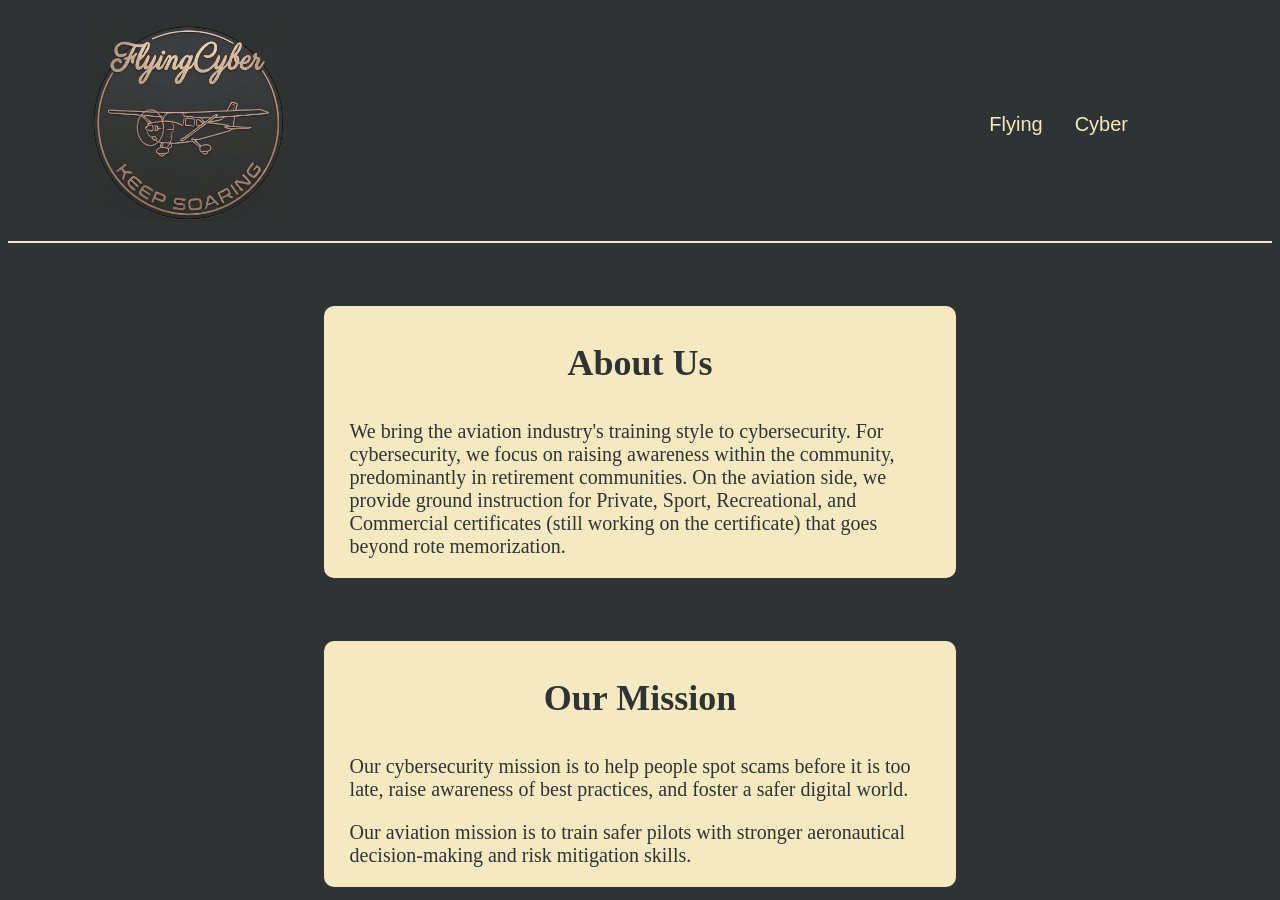
<file: index.html>
<!-- v0.2.31 2026 07 13 -->
<!DOCTYPE html>
<html lang="en">

	<head>
		<meta charset="UTF-8">
		<meta name="viewport" content="width=device-width, initial-scale=1.0">
		<title>Flying Cyber</title>
		<link rel="stylesheet" href="stylesheets/index.css">
	</head>

	<body>
		<article id="page">
			<header>

				<div class="container">
					<div id="navbar"></div>
					
				</div>

			</header>

			<section class="section-content">

				<div class="content-container">

					<h1 class="content-title">
						About Us
					</h1>

					<p class="content">
						We bring the aviation industry's training style to cybersecurity. For cybersecurity, we focus on raising awareness within the community, predominantly in retirement communities. On the aviation side, we provide ground instruction for Private, Sport, Recreational, and Commercial certificates (still working on the certificate) that goes beyond rote memorization.
					</p>
					
				</div>

			</section>

			<section class="section-content">

				<div class="content-container">

					<h1 class="content-title">
						Our Mission
					</h1>

					<p class="content">
						Our cybersecurity mission is to help people spot scams before it is too late, raise awareness of best practices, and foster a safer digital world.
					</p>
					<p class="content">
						Our aviation mission is to train safer pilots with stronger aeronautical decision-making and risk mitigation skills. 
					</p>

				</div>

			</section>

		</article>

		<script src="scripts/navbar.js"></script>

	</body>

</html>
</file>
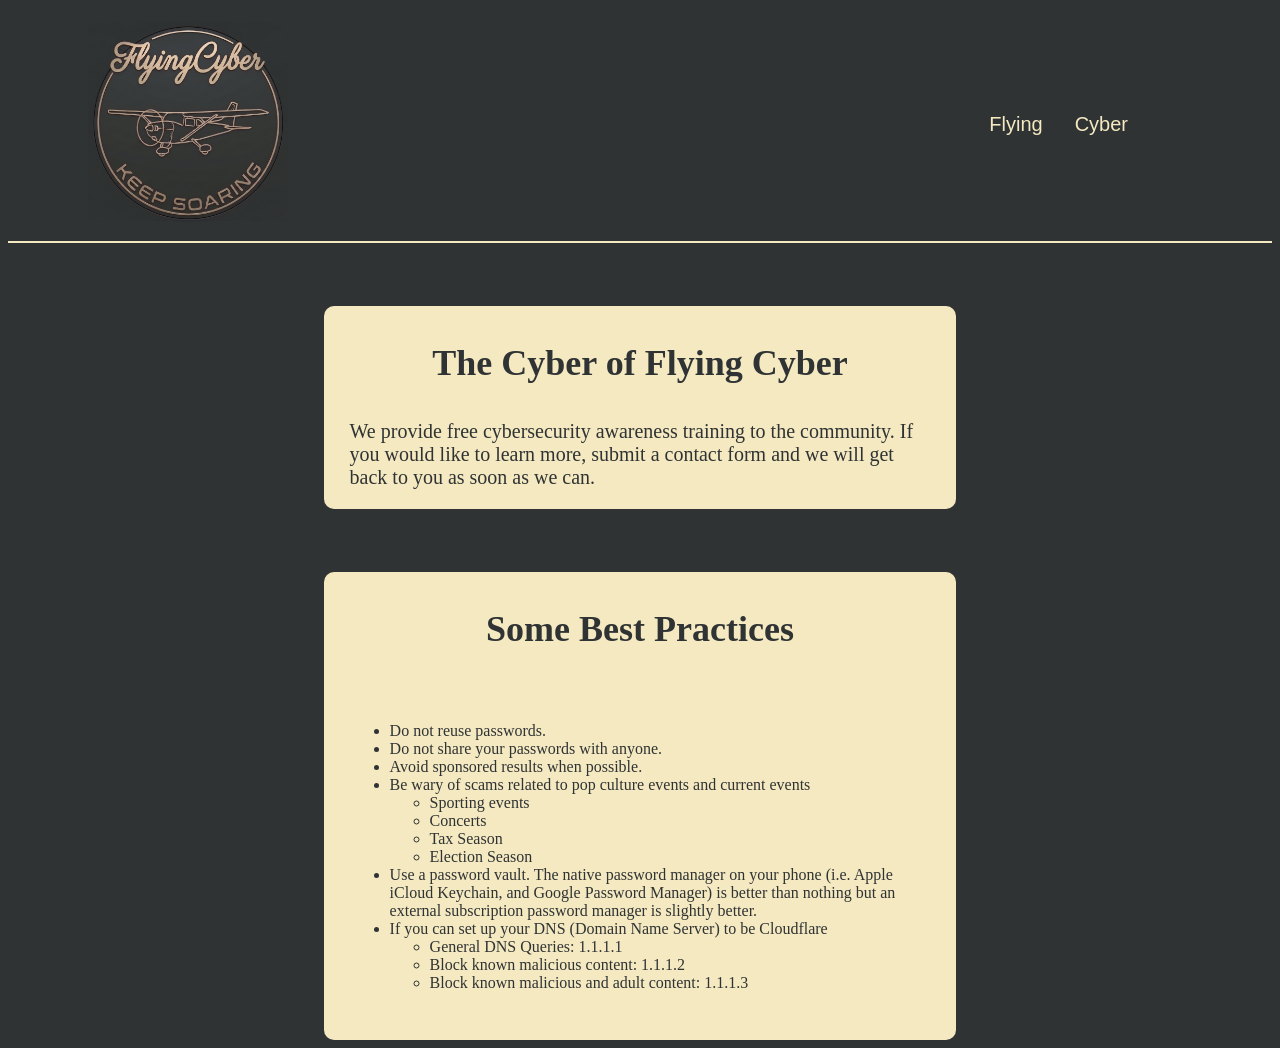
<file: cyberpages/cyber.html>
<!-- v0.2.31 2026 07 13 -->
<!DOCTYPE html>
<html lang="en">

	<head>
		<meta charset="UTF-8">
		<meta name="viewport" content="width=device-width, initial-scale=1.0">
		<title>Cyber</title>
		<link rel="stylesheet" href="../stylesheets/index.css">
	</head>

	<body>
		<article id="page">
			<header>

				<div class="container">
					<div id="navbar"></div>
				</div>

			</header>

			<section class="section-content">

				<div class="content-container">

					<h1 class="content-title">
						The Cyber of Flying Cyber
					</h1>
					
					<p class="content">
						We provide free cybersecurity awareness training to the community. If you would like to learn more, submit a contact form and we will get back to you as soon as we can.
					</p>

				</div>

			</section>

			<section class="section-content">

				<div class="content-container">

					<h1 class="content-title">
						Some Best Practices
					</h1>

					<p class="content">
						<ul>
							<li>Do not reuse passwords.</li>
							<li>Do not share your passwords with anyone.</li>
							<li>Avoid sponsored results when possible.</li>
							<li>Be wary of scams related to pop culture events and current events
								<ul>
									<li>Sporting events</li>
									<li>Concerts</li>
									<li>Tax Season</li>
									<li>Election Season</li>
								</ul>
							</li>
							<li>Use a password vault. The native password manager on your phone &lpar;i.e. Apple iCloud Keychain, and Google Password Manager&rpar; is better than nothing but an external subscription password manager is slightly better.</li>
							<li>If you can set up your DNS &lpar;Domain Name Server&rpar; to be Cloudflare
								<ul>
									<li>General DNS Queries: 1.1.1.1</li>
									<li>Block known malicious content: 1.1.1.2</li>
									<li>Block known malicious and adult content: 1.1.1.3</li>
								</ul>
							</li>
						</ul>
					</p>
				</div>
			</section>

		</article>

		<script src="../scripts/navbar.js"></script>

	</body>

</html>
</file>
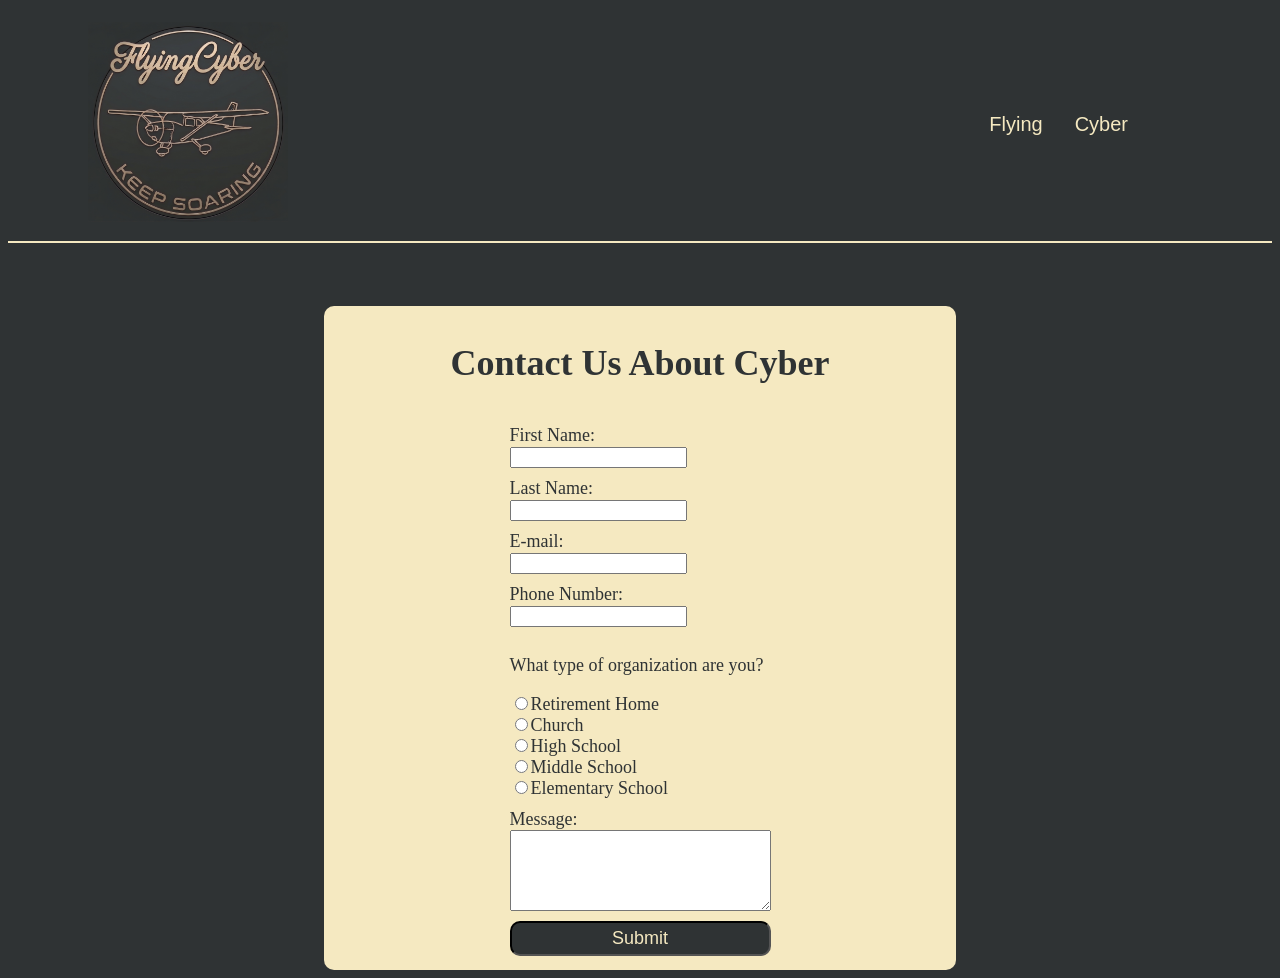
<file: cyberpages/cyberContact.html>
<!-- v0.2.31 2026 07 13 -->
<!DOCTYPE html>
<html lang="en">

	<head>
		<meta charset="UTF-8">
		<meta name="viewport" content="width=device-width, initial-scale=1.0">
		<title>Cyber Contact</title>
		<link rel="stylesheet" href="../stylesheets/index.css">
	</head>

	<body>
		<article id="page">
			<header>

				<div class="container">
					<div id="navbar"></div>
					
				</div>

			</header>

			<section class="section-content">

				<div class="content-container">

					<h1 class="content-title">
						Contact Us About Cyber
					</h1>

					<form id="cyber-contact-form">
						
						<div class="cyber-contact-form-element">
							<label for="first-name">First Name:</label><br>
							<input type="text" id="first-name" name="entry.680741528" required>
						</div>
						<div class="cyber-contact-form-element">
							<label for="last-name">Last Name:</label><br>
							<input type="text" id="last-name" name="entry.827147269" required>
						</div>
						<div class="cyber-contact-form-element">
							<label for="e-mail">E-mail:</label><br>
							<input type="email" id="e-mail" name="entry.1568768754" required>
						</div>
						<div class="cyber-contact-form-element">
							<label for="phone">Phone Number:</label><br>
							<input type="tel" id="phone" name="entry.2131087287">
						</div>
						<div class="cyber-contact-form-element">
							<p class="org">What type of organization are you?</p>
							<label>
								<input type="radio" name="entry.2145183" value="Retirement Home" required>Retirement Home
							</label><br>
							<label>
								<input type="radio" name="entry.2145183" value="Church">Church
							</label><br>
							<label>
								<input type="radio" name="entry.2145183" value="High School">High School
							</label><br>
							<label>
								<input type="radio" name="entry.2145183" value="Middle School">Middle School
							</label><br>
							<label>
								<input type="radio" name="entry.2145183" value="Elementary School">Elementary School
							</label>
						</div>
						<div class="cyber-contact-form-element">
							<label for="message">Message:</label> <br>
							<textarea id="message" name="entry.1103228302" rows="5" cols="30"></textarea>
						</div>

						<button type="submit" id="cyber-submit" class="cyber-contact-form-element">Submit</button>

					</form>
					<div id="successMessage" style="display:none; color: green; font-weight: bold;">
    					Thank you! Your response has been recorded directly to our database.
					</div>

				</div>

			</section>

		</article>

		<script src="../scripts/navbar.js"></script>
		<script src="../scripts/cyberForm.js"></script>

	</body>

</html>
</file>
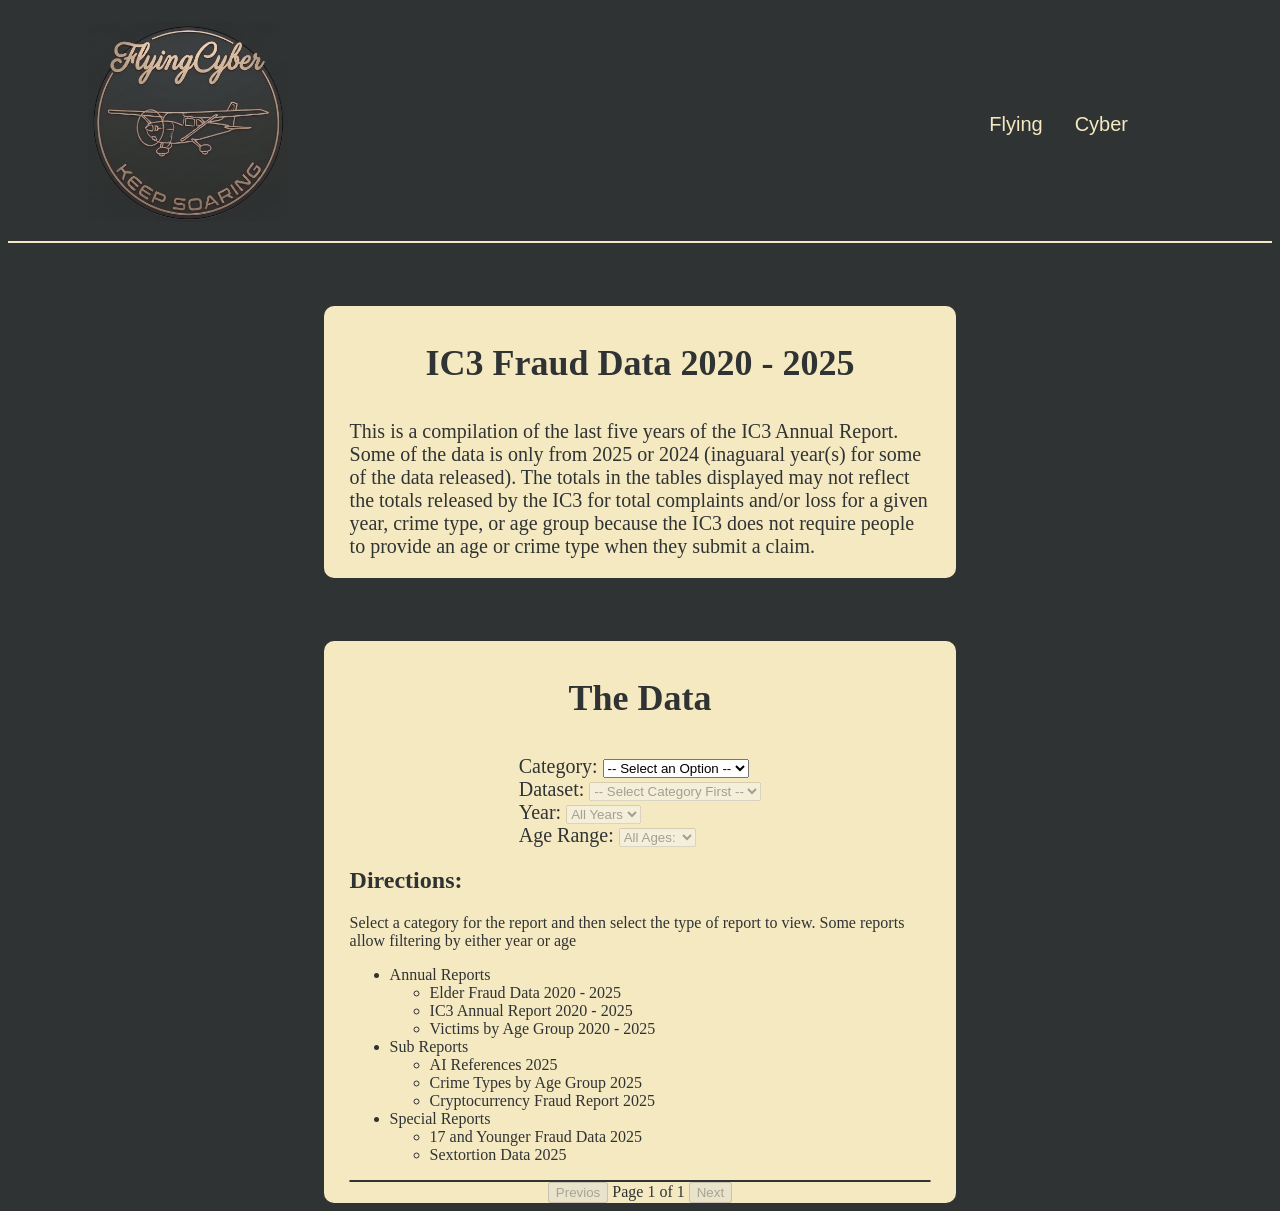
<file: cyberpages/ic3.html>
<!-- v0.3.0 2026 08 07 -->
<!DOCTYPE html>
<html lang="en">

	<head>
		<meta charset="UTF-8">
		<meta name="viewport" content="width=device-width, initial-scale=1.0">
		<title>IC3 Fraud Data</title>
		<link rel="stylesheet" href="../stylesheets/index.css">
	</head>

	<body>
		<article id="page">
			<header>

				<div class="container">
					<div id="navbar"></div>
				</div>

			</header>

			<section class="section-content">

				<div class="content-container">

					<h1 class="content-title">
						IC3 Fraud Data 2020 - 2025
					</h1>
					
					<p class="content">
                        This is a compilation of the last five years of the IC3 Annual Report. Some of the data is only from 2025 or 2024 (inaguaral year(s) for some of the data released). The totals in the tables displayed may not reflect the totals released by the IC3 for total complaints and/or loss for a given year, crime type, or age group because the IC3 does not require people to provide an age or crime type when they submit a claim.
					</p>

				</div>

			</section>

			<section class="section-content" id="ic3">

				<div class="content-container">
                    <h1 class="content-title">
                        The Data
                    </h1>
                
                    <div class="form">
                    
                        <form class="ic3 content" id="ic3">
                            <div class="ic3-form-group">
                                <label for="primary-select">Category:</label>
                                <select name="category" id="primary-select">
                                    <option value="">-- Select an Option --</option>
                                    <option value="all">Annual Reports</option>
                                    <option value="subReports">Sub Reports</option>
                                    <option value="special">Special Reports</option>
                                </select>
                            </div>
                    
                            <div class="ic3-form-group">
                                <label for="child-select">Dataset:</label>
                                <select id="child-select" disabled>
                                    <option value="">-- Select Category First --</option>
                                </select>
                            </div>
                    
                            <div class="ic3-form-group">
                                <label for="year-select">Year:</label>
                                <select id="year-select" disabled>
                                    <option value="">All Years</option>
                                </select>
                            </div>
                    
                            <div class="ic3-form-group">
                                <label for="age-select">Age Range:</label>
                                <select id="age-select" disabled>
                                    <option value="">All Ages:</option>
                                    <option value="Under 20">Under 20</option>
                                    <option value="20-29">20-29</option>
                                    <option value="30-39">30-39</option>
                                    <option value="40-49">40-49</option>
                                    <option value="50-59">50-59</option>
                                    <option value="60+">60+</option>
                                </select>
                            </div>
                        </form>
                    </div>
                    <div class="directions">
                        <h2>Directions:</h2>
                        <p>Select a category for the report and then select the type of report to view. Some reports allow filtering by either year or age</p>
                    
                        <ul class="directions">
                            <li>Annual Reports
                                <ul>
                                    <li>Elder Fraud Data 2020 - 2025</li>
                                    <li>IC3 Annual Report 2020 - 2025</li>
                                    <li>Victims by Age Group 2020 - 2025</li>
                                </ul>
                            </li>
                            <li>Sub Reports
                                <ul>
                                    <li>AI References 2025</li>
                                    <li>Crime Types by Age Group 2025</li>
                                    <li>Cryptocurrency Fraud Report 2025</li>
                                </ul>
                            </li>
                            <li>Special Reports
                                <ul>
                                    <li>17 and Younger Fraud Data 2025</li>
                                    <li>Sextortion Data 2025</li>
                                </ul>
                            </li>
                        </ul>
                    </div>

                    <div class="table-scroll-container">
                        <table id="ic3-data-table">
                            <thead id="table-head">
                                <!-- elements dynamically added with JS -->
                            </thead>
                            <tbody id="table-body">
                                <!-- elements dynamically added with JS -->
                            </tbody>
                        </table>
                    </div>

                    <div class="pagination-nav">
                        <button id="prev-page-btn" disabled>Previos</button>
                        <span id="page-indicator">Page 1 of 1</span>
                        <button id="next-page-btn" disabled>Next</button>
                    </div>

                </div>
                
			</section>

		</article>

		<script src="../scripts/navbar.js"></script>
        <script src="../scripts/ic3.js"></script>

	</body>

</html>
</file>
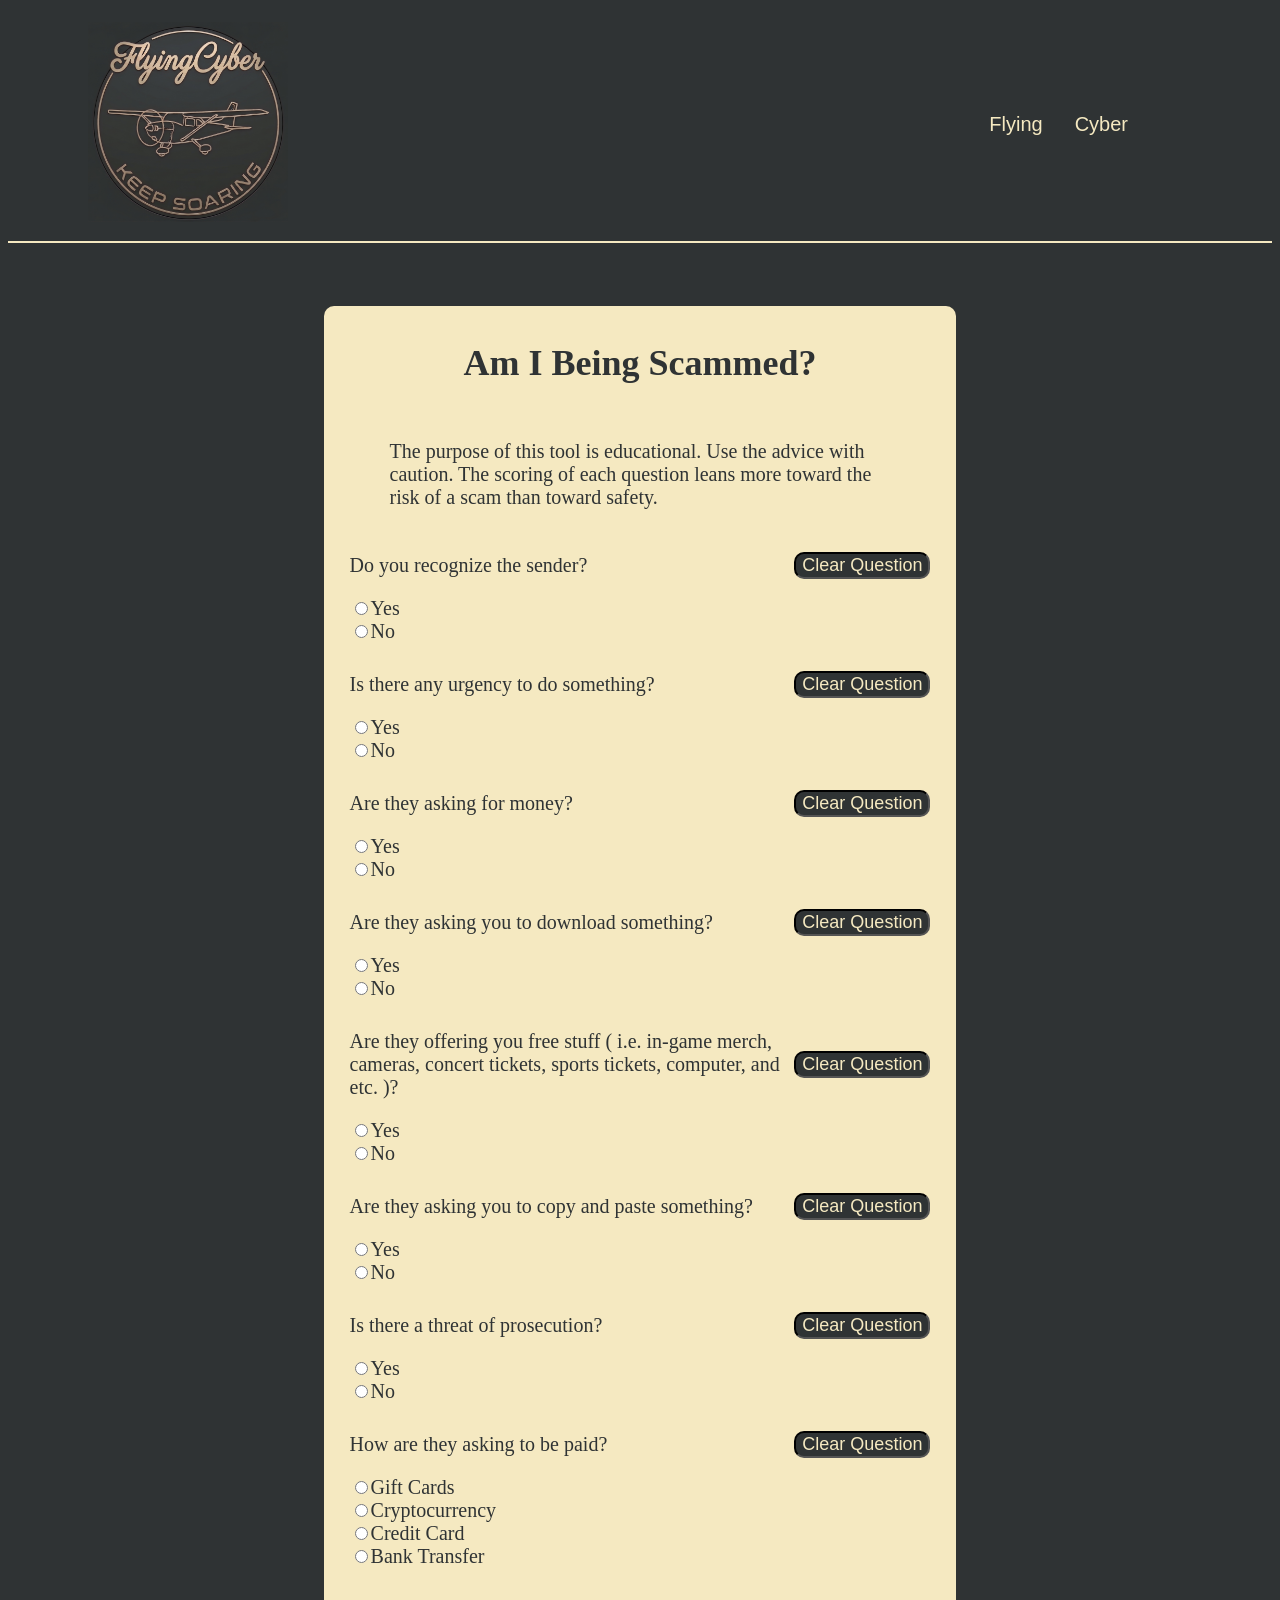
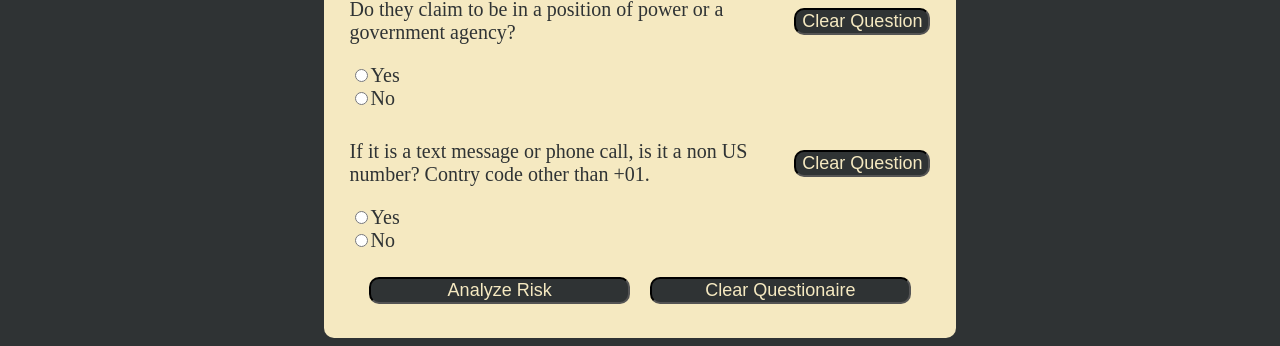
<file: cyberpages/phish.html>
<!-- v0.2.31 2026 07 13 -->
<!DOCTYPE html>
<html lang="en">

	<head>
		<meta charset="UTF-8">
		<meta name="viewport" content="width=device-width, initial-scale=1.0">
		<title>Am I Being Scammed?</title>
		<link rel="stylesheet" href="../stylesheets/index.css">
	</head>

	<body>
		<article id="page">
			<header>

				<div class="container">
					<div id="navbar"></div>
					
				</div>

			</header>

			<section class="section-content">

				<div class="content-container">

					<h1 class="content-title">
						Am I Being Scammed?
					</h1>

					<p class="phish-disclaimer">
						The purpose of this tool is educational. Use the advice with caution. The scoring of each question leans more toward the risk of a scam than toward safety.
					</p>

					<form id="phish-form">
						<div class="phish-form-element">
							<div class="phish-form-q-header">
								<p>Do you recognize the sender?</p>
								<button type="button" class="clear-q" data-clear="sender">Clear Question</button>
							</div>
							<div class="answer"><input type="radio" value="yes" name="sender">Yes</div>
							<div class="answer"><input type="radio" value="no" name="sender">No</div>
						</div>
						<div class="phish-form-element">
							<div class="phish-form-q-header">
								<p>Is there any urgency to do something?</p>
								<button type="button" class="clear-q" data-clear="urgency">Clear Question</button>
							</div>
							<div class="answer"><input type="radio" value="yes" name="urgency">Yes</div>
							<div class="answer"><input type="radio" value="no" name="urgency">No</div>
						</div>
						<div class="phish-form-element">
							<div class="phish-form-q-header">
								<p>Are they asking for money?</p>
								<button type="button" class="clear-q" data-clear="money">Clear Question</button>
							</div>
							<div class="answer"><input type="radio" value="yes" name="money">Yes</div>
							<div class="answer"><input type="radio" value="no" name="money">No</div>
						</div>
						<div class="phish-form-element">
							<div class="phish-form-q-header">
								<p>Are they asking you to download something?</p>
								<button type="button" class="clear-q" data-clear="download">Clear Question</button>
							</div>
							<div class="answer"><input type="radio" value="yes" name="download">Yes</div>
							<div class="answer"><input type="radio" value="no" name="download">No</div>
						</div>
						<div class="phish-form-element">
							<div class="phish-form-q-header">
								<p>Are they offering you free stuff &lpar; i.e. in-game merch, cameras, concert tickets, sports tickets, computer, and etc. &rpar;?</p>
								<button type="button" class="clear-q" data-clear="free">Clear Question</button>
							</div>
							<div class="answer"><input type="radio" value="yes" name="free">Yes</div>
							<div class="answer"><input type="radio" value="no" name="free">No</div>
						</div>
						<div class="phish-form-element">
							<div class="phish-form-q-header">
								<p>Are they asking you to copy and paste something?</p>
								<button type="button" class="clear-q" data-clear="cp">Clear Question</button>
							</div>
							<div class="answer"><input type="radio" value="yes" name="cp">Yes</div>
							<div class="answer"><input type="radio" value="no" name="cp">No</div>
						</div>
						<div class="phish-form-element">
							<div class="phish-form-q-header">
								<p>Is there a threat of prosecution?</p>
								<button type="button" class="clear-q" data-clear="prosecution">Clear Question</button>
							</div>
							<div class="answer"><input type="radio" value="yes" name="prosecution">Yes</div>
							<div class="answer"><input type="radio" value="no" name="prosecution">No</div>
						</div>
						<div class="phish-form-element">
							<div class="phish-form-q-header">
								<p>How are they asking to be paid?</p>
								<button type="button" class="clear-q" data-clear="payment">Clear Question</button>
							</div>
							<div class="answer"><input type="radio" value="giftcards" name="payment">Gift Cards</div>
							<div class="answer"><input type="radio" value="crypto" name="payment">Cryptocurrency</div>
							<div class="answer"><input type="radio" value="creditcard" name="payment">Credit Card</div>
							<div class="answer"><input type="radio" value="bank" name="payment">Bank Transfer</div>
						</div>
						<div class="phish-form-element">
							<div class="phish-form-q-header">
								<p>Do they claim to be in a position of power or a government agency?</p>
								<button type="button" class="clear-q" data-clear="power">Clear Question</button>
							</div>
							<div class="answer"><input type="radio" value="yes" name="power">Yes</div>
							<div class="answer"><input type="radio" value="no" name="power">No</div>
						</div>
						<div class="phish-form-element">
							<div class="phish-form-q-header">
								<p>If it is a text message or phone call, is it a non US number? Contry code other than &plus;01.</p>
								<button type="button" class="clear-q" data-clear="number">Clear Question</button>
							</div>
							<div class="answer"><input type="radio" value="yes" name="number">Yes</div>
							<div class="answer"><input type="radio" value="no" name="number">No</div>
						</div>

						<div class="button-container">
							<button type="button" id="phish-submit" class="phish-form-button">Analyze Risk</button>
							<button class="phish-form-button" id="reset-btn" type="reset">Clear Questionaire</button>
						</div>

					</form>

				</div>

				<div id="phish-modal" class="modal-overlay">
					<div class="modal-box">
						<button id="close-modal" class="close-btn">&times;</button>
						<div id="modal-body">
							<h2 id="verdict-title"></h2>
							<p id="verdict-advice"></p>
						</div>
					</div>
				</div>

			</section>

		</article>

		<script src="../scripts/navbar.js"></script>
		<script src="../scripts/phish.js"></script>

	</body>

</html>
</file>
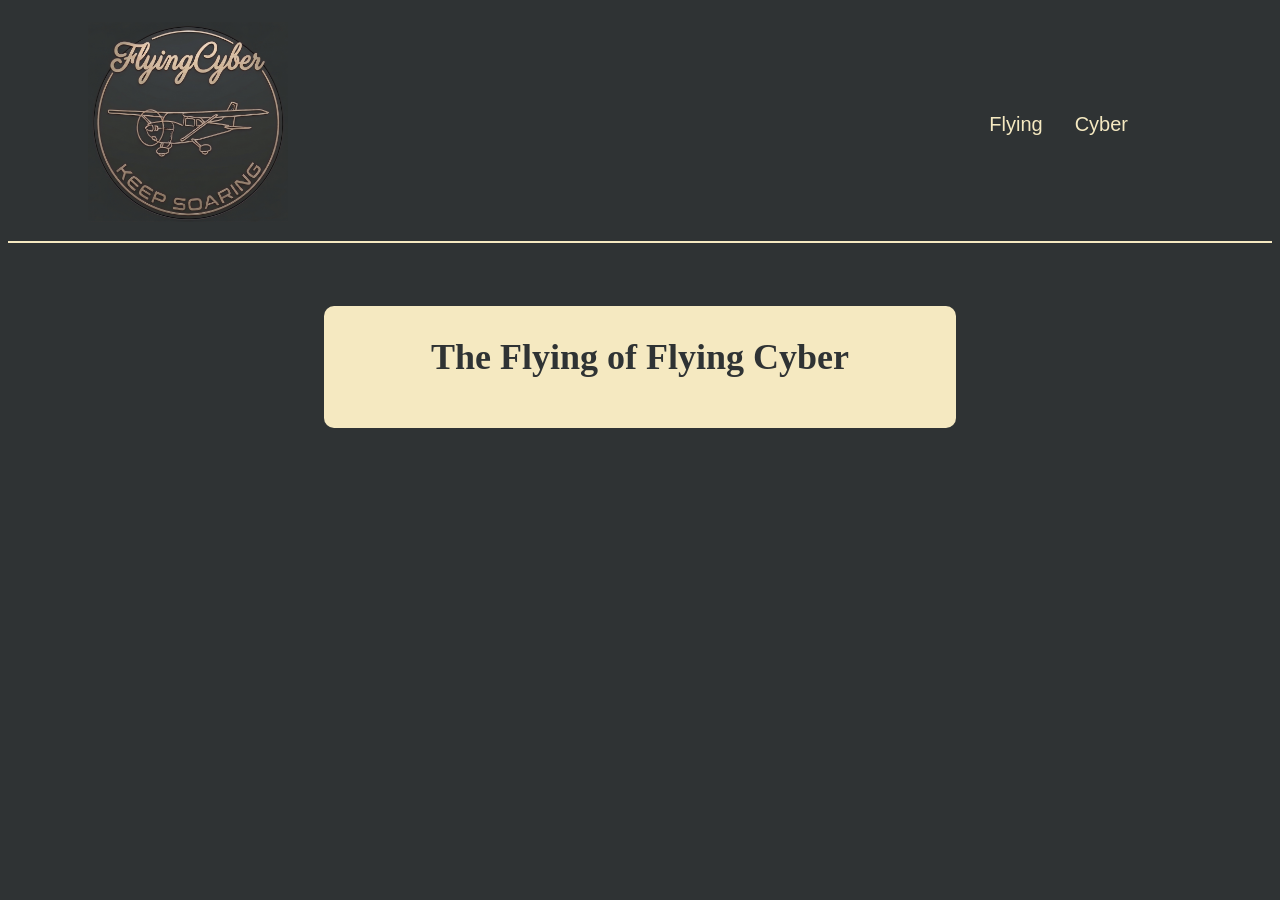
<file: flyingpages/flying.html>
<!-- v0.2.31 2026 07 13 -->
<!DOCTYPE html>
<html lang="en">

	<head>
		<meta charset="UTF-8">
		<meta name="viewport" content="width=device-width, initial-scale=1.0">
		<title>Flying</title>
		<link rel="stylesheet" href="../stylesheets/index.css">
	</head>

	<body>
		<article id="page">
			<header>

				<div class="container">
					<div id="navbar"></div>
				</div>

			</header>

			<section class="section-content">

				<!-- <h1 class="flying"> 
					Flying
				</h1> -->

				<div class="content-container">

					<h2 class="content-title">
						The Flying of Flying Cyber
					</h2>
					
					<p class="content">
						
					</p>

				</div>

			</section>

		</article>

		<script src="../scripts/navbar.js"></script>

	</body>

</html>
</file>
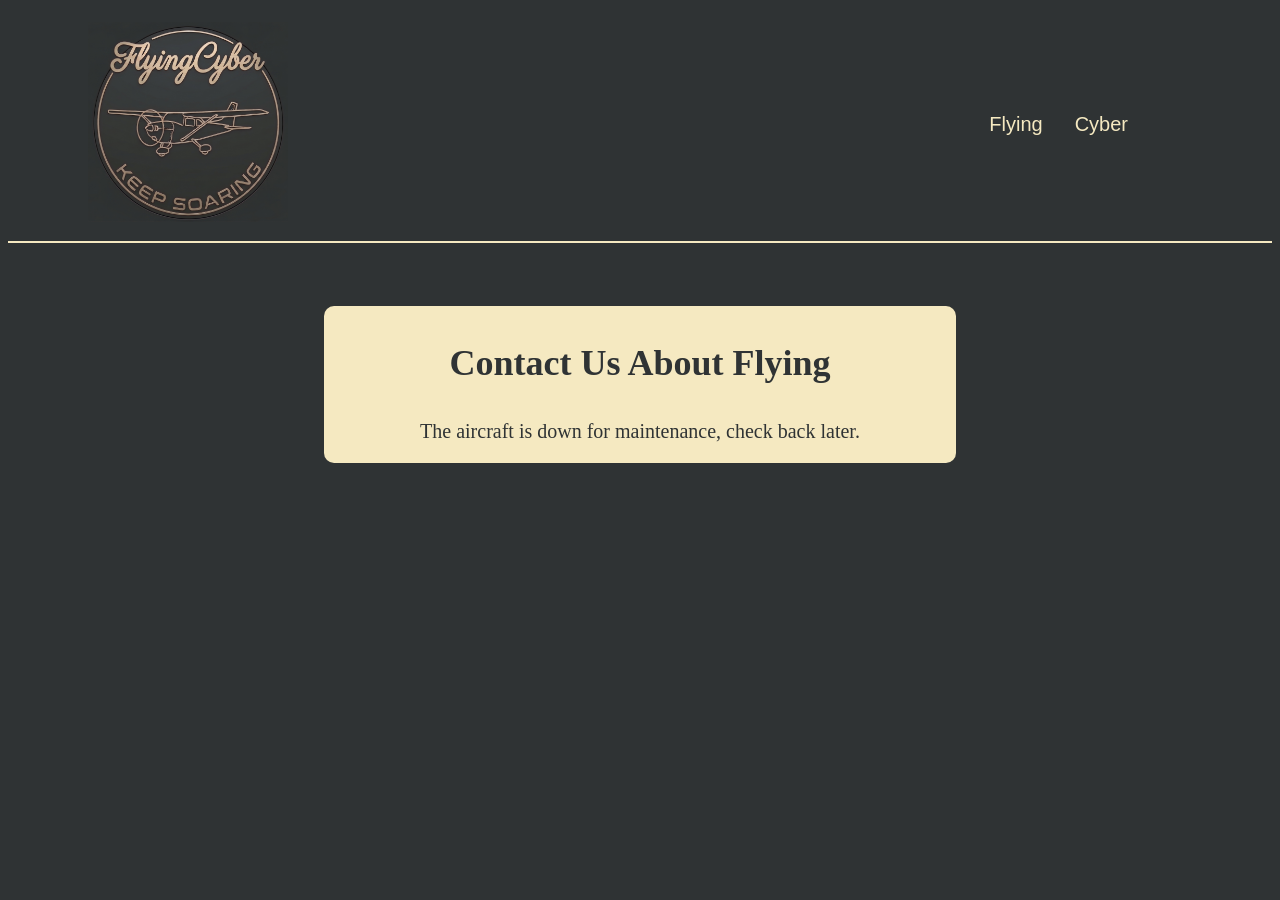
<file: flyingpages/flyingContact.html>
<!-- v0.2.31 2026 07 13 -->
<!DOCTYPE html>
<html lang="en">

	<head>
		<meta charset="UTF-8">
		<meta name="viewport" content="width=device-width, initial-scale=1.0">
		<title>Flying Contact</title>
		<link rel="stylesheet" href="../stylesheets/index.css">
	</head>

	<body>
		<article id="page">
			<header>

				<div class="container">
					<div id="navbar"></div>
				</div>

			</header>

			<section class="section-content">

				<div class="content-container">

					<h1 class="content-title">
						Contact Us About Flying
					</h1>
					
					<p class="content">
						The aircraft is down for maintenance, check back later.
					</p>

				</div>

		</article>

		<script src="../scripts/navbar.js"></script>

	</body>

</html>
</file>
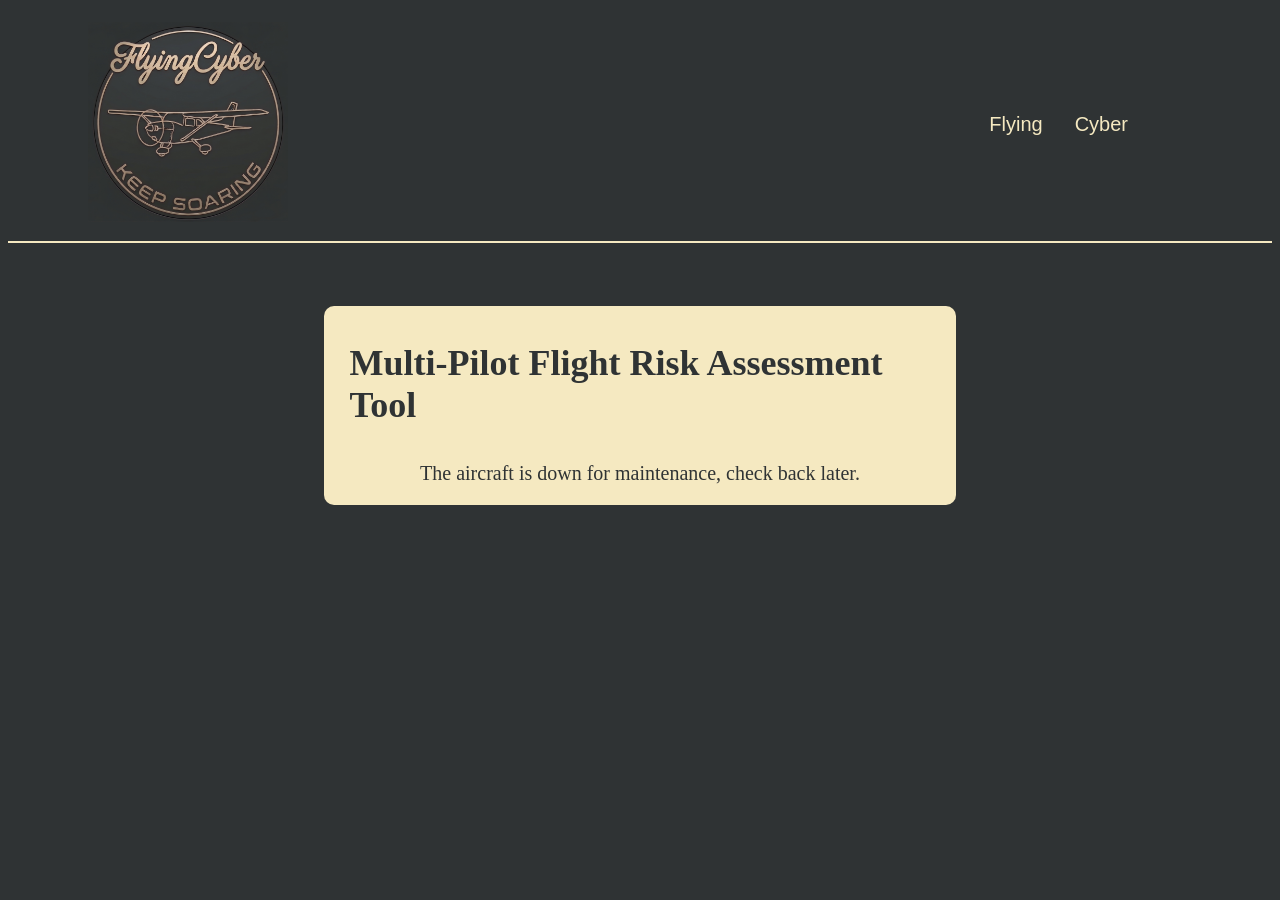
<file: flyingpages/mpfrat.html>
<!-- v0.2.31 2026 07 13 -->
<!DOCTYPE html>
<html lang="en">

	<head>
		<meta charset="UTF-8">
		<meta name="viewport" content="width=device-width, initial-scale=1.0">
		<title>Multi-Pilot F.R.A.T.</title>
		<link rel="stylesheet" href="../stylesheets/index.css">
	</head>

	<body>
		<article id="page">
			<header>

				<div class="container">
					<div id="navbar"></div>
				</div>

			</header>

			<section class="section-content">

				<div class="content-container">

					<h1 class="content-title">
						Multi-Pilot Flight Risk Assessment Tool
					</h1>
					
					<p class="content">
						The aircraft is down for maintenance, check back later.
					</p>

				</div>

		</article>

		<script src="../scripts/navbar.js"></script>

	</body>

</html>
</file>
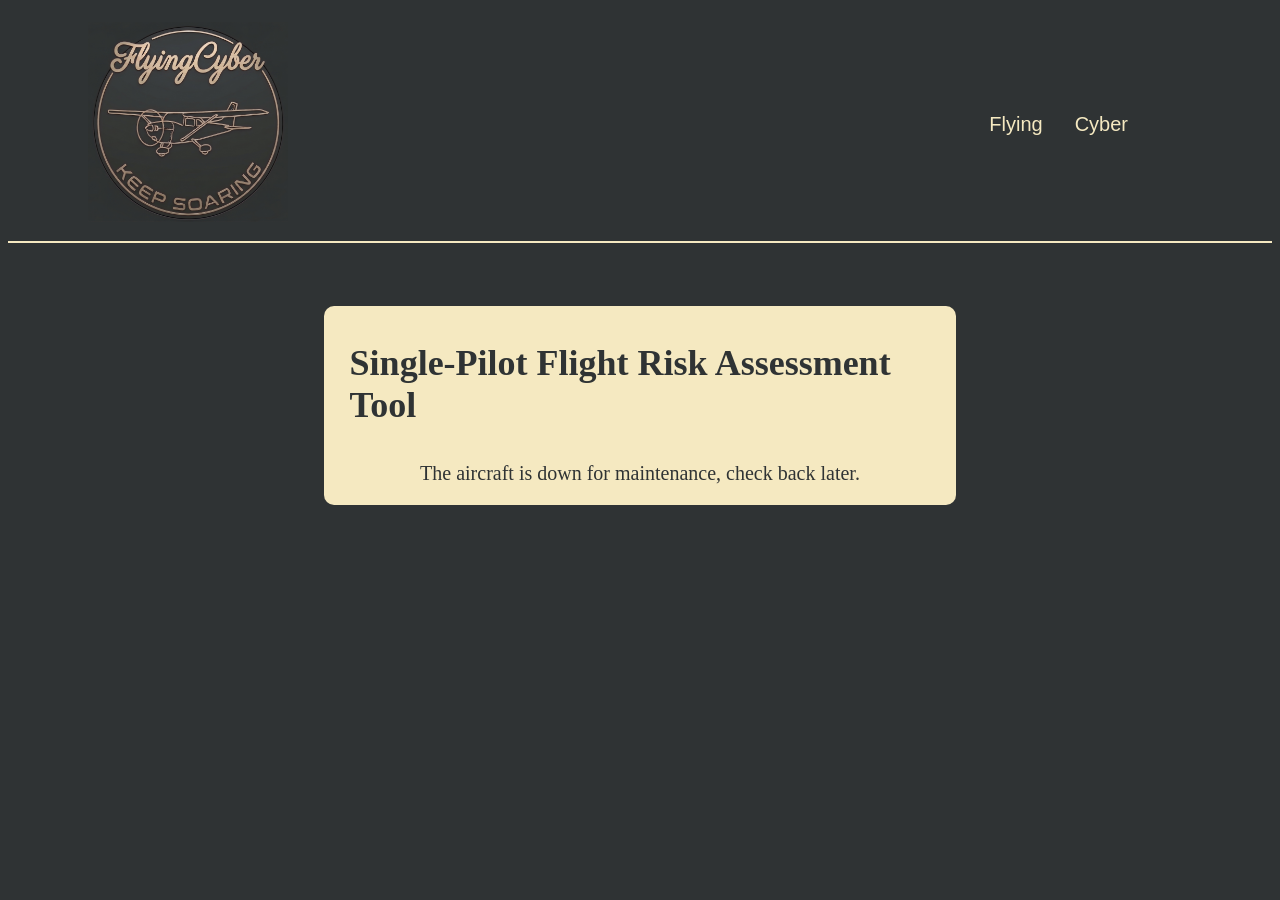
<file: flyingpages/spfrat.html>
<!-- v0.2.31 2026 07 13 -->
<!DOCTYPE html>
<html lang="en">

	<head>
		<meta charset="UTF-8">
		<meta name="viewport" content="width=device-width, initial-scale=1.0">
		<title>Flying Cyber</title>
		<link rel="stylesheet" href="../stylesheets/index.css">
	</head>

	<body>
		<article id="page">
			<header>

				<div class="container">
					<div id="navbar"></div>
				</div>

			</header>

			<section class="section-content">

				<div class="content-container">

					<h1 class="content-title">
						Single-Pilot Flight Risk Assessment Tool
					</h1>
					
					<p class="content">
						The aircraft is down for maintenance, check back later.
					</p>

				</div>

		</article>

		<script src="../scripts/navbar.js"></script>

	</body>

</html>
</file>
<file: stylesheets/index.css>
/* v0.3.0 2026 08 07 */

/* site variables */
:root {
    --bg-color: #2F3334;
    --fg-color: #f5e9c1;
    --bg-hover: #333;
    --fg-hover: #fff;
}

/* site css */

/* page  */
body {
    width: auto;
    background-color: var(--bg-color);
}

/* Navbar container */
.navbar {
  width: auto;
  overflow: hidden;
  background-color: var(--bg-color);
  font-family: Arial;
  display: flex;
  flex-direction: row;
  align-items: center;
  justify-content: space-between;
  margin: 0px;
  padding: 0vh 10vw 0vh 5vw;
  border-bottom: solid 2px var(--fg-color);
}

/* Navbar Title */
.title {
    display: flex;
    text-align: center;
    align-items: center;
}

#logo {
    width: 200px;
    height: auto;
}

/* Links inside the navbar */
.navbar a {
  float: left;
  font-size: 20px;
  color: var(--fg-color);
  text-align: center;
  padding: 14px 16px;
  text-decoration: none;
}

/* The dropdown container */
.dropdown {
  float: left;
  overflow: hidden;
  /* padding: 0vw 4vw; */
}

/* Dropdown button */
.dropdown .dropbtn {
  font-size: 20px;
  border: none;
  outline: none;
  color: var(--fg-color);
  padding: 14px 16px;
  background-color: inherit;
  font-family: inherit; /* Important for vertical align on mobile phones */
  margin: 0; /* Important for vertical align on mobile phones */
}

/* Add a background color to navbar links on hover */
.dropdown:hover .dropbtn {
  background-color: var(--bg-hover);
}

/* Dropdown content (hidden by default) */
.dropdown-content {
  display: none;
  position: absolute;
  background-color: #000;
  min-width: 160px;
  box-shadow: 0px 8px 16px 0px rgba(0,0,0,0.2);
  z-index: 1;
}

/* Links inside the dropdown */
.dropdown-content a {
  float: none;
  color: #fff;
  padding: 12px 16px;
  text-decoration: none;
  display: block;
  text-align: left;
}

/* Add a background color to dropdown links on hover */
.dropdown-content a:hover {
  background-color: var(--bg-hover);
  color: var(--fg-hover);
}

/* Show the dropdown menu on hover */
.dropdown:hover .dropdown-content {
  display: block;
  margin-top: 46px;
}

/* pages css */

.content-container {
    display: flex;
    flex-direction: column;
    align-items: center;
    justify-content: center;
    background-color: var(--fg-color);
    color: var(--bg-color);
    padding: 0vh 2vw;
    border-radius: 10px;
    margin: 5% 25% 0% 25%;    
}

.content-title {
    font-size: 36px;
}

.content {
    font-size: 1.25em;
    margin-top: 0%;
}

#cyber-contact-form {
    padding: 0vh 0vw 1.5vh 0vw;
    display: flex;
    flex-direction: column;
    text-align: left;
    font-size: 20px;
}

.cyber-contact-form-element {
    padding: 5px 0px;
    font-size: 18px;
}

#cyber-submit {
    background-color: var(--bg-color);
    color: var(--fg-color);
    border-radius: 10px;
    border: inset 2px black;
    font-size: large;
}

#cyber-submit:hover {
    font-weight: bolder;
    border: outset 2px black;
}

#phish-form {
    padding: 0vh 0vw 1.5vh 0vw;
    display: flex;
    flex-direction: column;
    text-align: left;
    font-size: 20px;
}

.phish-form-element {
    padding: 5px 0px;
}

.phish-form-button {
    background-color: var(--bg-color);
    color: var(--fg-color);
    border-radius: 10px;
    border: inset 2px black;
    font-size: large;
    margin-top: 10px !important;
    width: 45%;
}

.phish-form-button:hover {
    font-weight: bolder;
    border: outset 2px black;
    cursor: pointer;
}

.button-container {
    display: flex;
    justify-content: space-evenly;
    padding: 10px 0px 20px 0px;
}

.phish-disclaimer {
    padding: 0px 40px;
    font-size: 20px;
}

.modal-overlay {
    display: none;
    position: fixed;
    top: 0;
    left: 0;
    width: 100%;
    height: 100%;
    background-color: rgba(0,0,0,0.6);
    z-index: 1000;
    justify-content: center;
    align-items: center;
}

.modal-box {
    background-color: var(--fg-color);
    padding: 30px;
    border-radius: 8px;
    max-width: 500px;
    width: 90%;
    box-shadow: 0 4px 15px rgba(0,0,0,0.2);
    position: relative;
    text-align: center;
    animation: fadeIn 0.3s ease-in-out;
}

.close-btn {
    position: absolute;
    top: 10px;
    right: 15px;
    background: none;
    border: none;
    font-size: 24px;
    cursor: pointer;
    color: #aaa;
}

.close-btn:hover {
    color: #000;
}

#verdict-title {
    background-color: var(--bg-color);
    padding: 3px 0px;
    border-radius: 5px;
}

/* smooth pop-in animation */
@keyframes fadeIn {
    from { transform: scale(0.9); opacity: 0; }
    to { transform: scale(1); opacity: 1; }
}

.phish-form-q-header {
    display: flex;
    flex-direction: row;
    justify-content: space-between;
    align-items: center;
}

.phish-form-q-header p {
    width: 75%;
}

.clear-q {
    background-color: var(--bg-color);
    color: var(--fg-color);
    border-radius: 10px;
    border: inset 2px black;
    font-size: large;
}

.clear-q:hover {
    font-weight: bolder;
    border: outset 2px black;
    cursor: pointer;
}

/* responsive scroll container */
.table-scroll-container {
    width: 100%;
    max-width: 100%;
    max-height: none;
    overflow-x: auto !important;
    overflow-y: hidden !important;
    border: 1px solid var(--bg-color);
    border-radius: 8px;
    position: relative;
    -webkit-overflow-scrolling: touch;
}

.ic3-data-table #table-head, #table-body {
    white-space: nowrap !important;
}

.ic3-data-table th, .ic3-data-table td {
    white-space: nowrap !important;
    vertical-align: middle;
    padding: 12px 16px;
    text-align: left;
    border-bottom: 1px solid var(--bg-color);
    border-right: 1px solid var(--bg-color);
    color: var(--bg-color)
}

.ic3-data-table th {
    color: var(--bg-color);
    font-weight: 600;
    white-space: nowrap !important; 
}

/* freeze 1st column */
.ic3-data-table th:first-child, .ic3-data-table td:first-child, .ic3-data-table tr > th:nth-child(1), tr > td:nth-child(1) {
    position: sticky !important;
    position: -webkit-sticky !important;
    background-color: var(--fg-color) !important;
    left: 0 !important;
    top: 0 !important;
    z-index: 10 !important;
}

.ic3-data-table tbody td:nth-child(1), .ic3-data-table tbody tr > td:nth-child(1) {
    z-index: 20 !important;
    background-color: var(--fg-hover);
}

.ic3-data-table thead th:first-child, .ic3-data-table thead tr > td:nth-child(1) {
    z-index: 30 !important;
    background-color: var(--fg-color) !important; 
}

.ic3-data-table tbody tr:hover td:first-child {
    background-color: var(--fg-color);
}

.ic3-data-table, .ic3-data-table tr, .ic3-data-table td, .ic3-data-table th {
    white-space: nowrap !important;
}

/* media queries for smaller screens */
@media (max-width: 800px) {
    body {
        padding: 10px;
        width: auto;
    }

    .content-container {
        padding: 20px 15px;
    }

    .phish-form-q-header {
        flex-direction: column;
        align-items: flex-start;
        gap: 5px;
    }

    .clear-q {
        font-size: 0.8rem;
        margin-bottom: 8px;
    }

    .button-container {
        flex-direction: column;
        gap: 10px;
        width: 100%;
    }

    .phish-form-element label {
        flex-direction: column;
        text-align: left;
        padding: 10px 5px;
        font-size: 1rem;
    }

    .phish-form-button {
        width: auto;
    }

    .cyber-contact-form-element label {
        flex-direction: column;
        text-align: left;
        padding: 10px 5px;
        font-size: 1rem;
    }

    #cyber-contact-form {
        width: 90%;
    }

    textarea {
        height: 90px;
        width: 90%;
        padding: 8px;
        font-size: 16px;
    }

    .content-container {
        padding: auto;
        margin: 0.5vh 0.125vw;
    }

    .content-title {
        text-align: center;
    }
}
</file>
